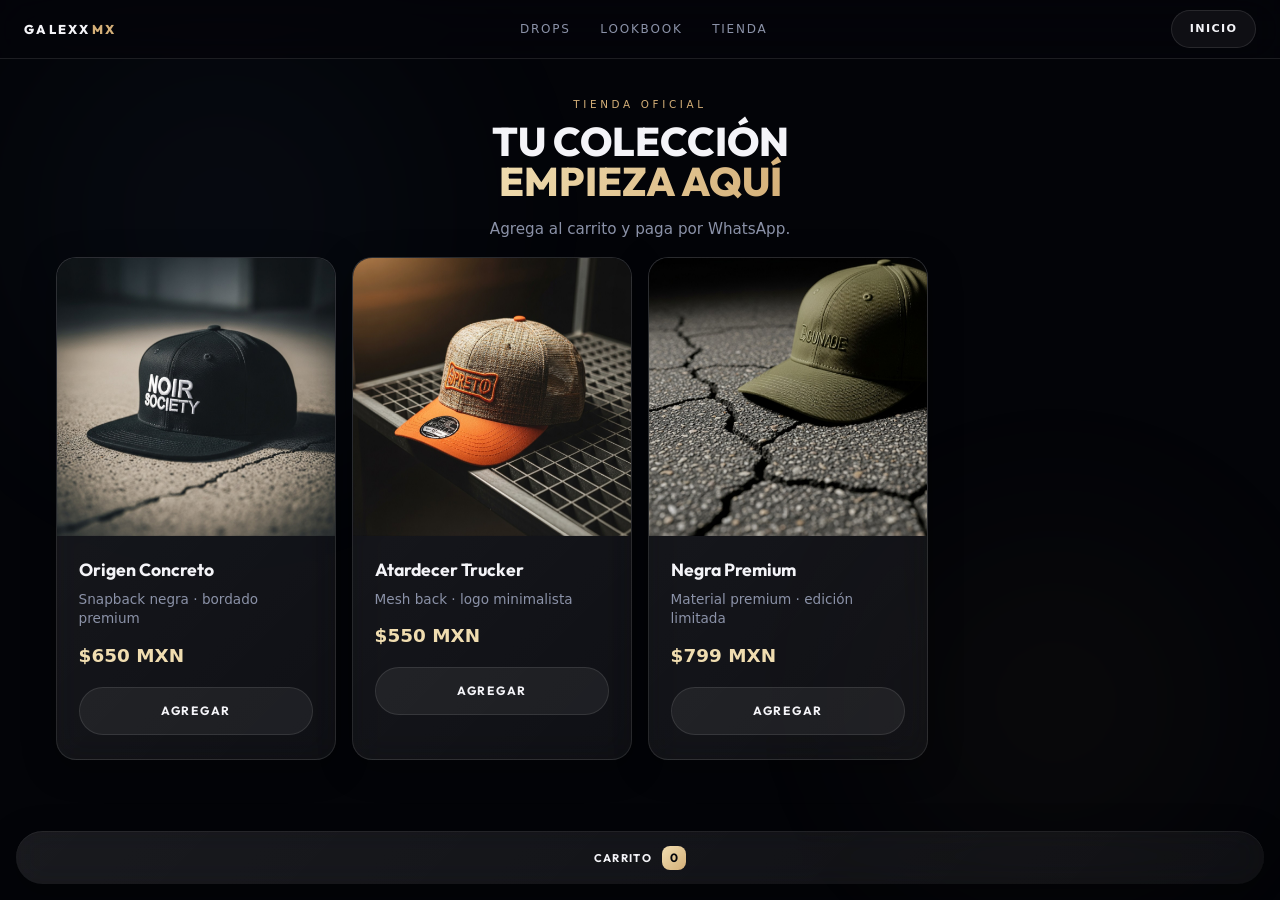
<file: store.html>
<!DOCTYPE html>
<html lang="es">
  <head>
    <meta charset="utf-8" />
    <meta name="viewport" content="width=device-width, initial-scale=1.0, viewport-fit=cover" />
    <title>Tienda — Galexx MX</title>
    <meta name="description" content="Tienda oficial Galexx MX. Gorras premium. Paga por WhatsApp." />
    <link rel="canonical" href="https://galexx-mx.myzenith.space/store.html" />
    <meta property="og:type" content="website" />
    <meta property="og:url" content="https://galexx-mx.myzenith.space/store.html" />
    <meta property="og:site_name" content="Galexx MX" />
    <meta property="og:title" content="Tienda — Galexx MX" />
    <meta property="og:description" content="Compra gorras premium. Carrito y pedido por WhatsApp en minutos." />
    <meta property="og:image" content="https://galexx-mx.myzenith.space/og-image.jpg" />
    <meta property="og:image:secure_url" content="https://galexx-mx.myzenith.space/og-image.jpg" />
    <meta property="og:image:width" content="1200" />
    <meta property="og:image:height" content="630" />
    <meta property="og:locale" content="es_MX" />
    <meta name="twitter:card" content="summary_large_image" />
    <meta name="twitter:title" content="Tienda — Galexx MX" />
    <meta name="twitter:description" content="Gorras premium · Compra por WhatsApp" />
    <meta name="twitter:image" content="https://galexx-mx.myzenith.space/og-image.jpg" />
    <link rel="icon" type="image/svg+xml" href="favicon.svg" />
    <link rel="preconnect" href="https://fonts.bunny.net" crossorigin />
    <link href="https://fonts.bunny.net/css?family=outfit:700,800|dm-sans:400,500" rel="stylesheet" />
    <link rel="stylesheet" href="assets/galexx.css" />
    <link rel="stylesheet" href="assets/galexx-premium.css" />
    <link rel="stylesheet" href="assets/store.css" />
    <link rel="stylesheet" href="assets/mobile.css" />
  </head>
  <body>
    <div class="ambient" aria-hidden="true">
      <div class="ambient__orb ambient__orb--1"></div>
      <div class="ambient__orb ambient__orb--2"></div>
    </div>

    <header class="nav is-scrolled">
      <div class="nav__inner">
        <a href="index.html" class="nav__brand">GALEXX<span>MX</span></a>
        <ul class="nav__links" id="navLinks">
          <li><a href="index.html#drops">Drops</a></li>
          <li><a href="index.html#lookbook">Lookbook</a></li>
          <li><a href="store.html">Tienda</a></li>
          <li class="nav__mobile-cta"><a href="store.html">Ver carrito</a></li>
        </ul>
        <a href="index.html" class="nav__cta nav__cta--desk" style="background:var(--glass);color:var(--text);border:1px solid var(--border)">Inicio</a>
        <button type="button" class="nav__burger" id="navBurger" aria-label="Menú" aria-expanded="false" aria-controls="navLinks">
          <svg width="24" height="24" fill="none" stroke="currentColor" stroke-width="2"><path d="M4 7h16M4 12h16M4 17h16"/></svg>
        </button>
      </div>
    </header>

    <main class="store-page">
      <section class="store-hero reveal is-visible">
        <p class="sec-label">Tienda oficial</p>
        <h1>Tu colección<br /><span>empieza aquí</span></h1>
        <p class="store-hero__sub">Agrega al carrito y paga por WhatsApp.</p>
      </section>

      <div class="wrap">
        <div id="products" class="store-grid"></div>
      </div>
    </main>

    <button type="button" id="cartBtn" class="cart-fab glass glass--shimmer" aria-label="Carrito">
      <span>Carrito</span>
      <span id="cartCount" class="cart-fab__count">0</span>
    </button>

    <script src="assets/galexx.js" defer></script>
    <script src="assets/store.js" defer></script>
  </body>
</html>
</file>
<file: assets/galexx.css>
/* Galexx MX — Liquid Glass Premium */
:root {
  --bg: #04050a;
  --bg-elevated: #0c0e16;
  --glass: rgba(255, 255, 255, 0.05);
  --glass-strong: rgba(255, 255, 255, 0.09);
  --border: rgba(255, 255, 255, 0.1);
  --border-glow: rgba(212, 175, 120, 0.35);
  --gold: #d4af78;
  --gold-bright: #f0ddb0;
  --silver: #c8d0e0;
  --text: #f4f4f8;
  --muted: #8b92a8;
  --accent: #7eb8ff;
  --violet: #a78bfa;
  --radius: 20px;
  --radius-pill: 999px;
  --font-display: "Outfit", system-ui, sans-serif;
  --font-body: "DM Sans", system-ui, sans-serif;
  --ease-out: cubic-bezier(0.16, 1, 0.3, 1);
  --ease-spring: cubic-bezier(0.34, 1.56, 0.64, 1);
}

*, *::before, *::after { box-sizing: border-box; margin: 0; padding: 0; }
html { scroll-behavior: smooth; }
body {
  font-family: var(--font-body);
  background: var(--bg);
  color: var(--text);
  line-height: 1.6;
  overflow-x: hidden;
  -webkit-font-smoothing: antialiased;
}

body.is-locked { overflow: hidden; }

/* Ambient background */
.ambient {
  position: fixed;
  inset: 0;
  z-index: 0;
  pointer-events: none;
  overflow: hidden;
}
.ambient__orb {
  position: absolute;
  border-radius: 50%;
  filter: blur(80px);
  opacity: 0.45;
  animation: orbFloat 18s ease-in-out infinite alternate;
}
.ambient__orb--1 {
  width: 55vw; height: 55vw;
  top: -15%; left: -10%;
  background: radial-gradient(circle, rgba(126, 184, 255, 0.2), transparent 70%);
}
.ambient__orb--2 {
  width: 45vw; height: 45vw;
  bottom: -10%; right: -5%;
  background: radial-gradient(circle, rgba(212, 175, 120, 0.18), transparent 70%);
  animation-delay: -6s;
}
.ambient__orb--3 {
  width: 30vw; height: 30vw;
  top: 40%; left: 50%;
  background: radial-gradient(circle, rgba(167, 139, 250, 0.12), transparent 70%);
  animation-delay: -12s;
}
@keyframes orbFloat {
  from { transform: translate(0, 0) scale(1); }
  to { transform: translate(3%, 4%) scale(1.08); }
}

/* Intro */
.intro {
  position: fixed;
  inset: 0;
  z-index: 10000;
  background: #000;
  display: flex;
  align-items: center;
  justify-content: center;
  transition: opacity 0.9s var(--ease-out), visibility 0.9s;
}
.intro.is-done {
  opacity: 0;
  visibility: hidden;
  pointer-events: none;
}
.intro__media {
  position: absolute;
  inset: 0;
  object-fit: cover;
  width: 100%;
  height: 100%;
  opacity: 0.72;
}
.intro__veil {
  position: absolute;
  inset: 0;
  background: linear-gradient(180deg, rgba(4,5,10,0.3) 0%, rgba(4,5,10,0.92) 100%);
}
.intro__content {
  position: relative;
  z-index: 2;
  text-align: center;
  padding: 2rem;
}
.intro__logo {
  font-family: var(--font-display);
  font-size: clamp(2.5rem, 10vw, 5rem);
  font-weight: 800;
  letter-spacing: 0.35em;
  text-indent: 0.35em;
  text-transform: uppercase;
  background: linear-gradient(135deg, var(--gold-bright), var(--gold), var(--silver));
  -webkit-background-clip: text;
  background-clip: text;
  color: transparent;
  animation: introLogo 1.2s var(--ease-out) both;
}
.intro__tag {
  margin-top: 1rem;
  font-size: 0.75rem;
  letter-spacing: 0.4em;
  text-transform: uppercase;
  color: var(--muted);
  animation: fadeUp 1s 0.4s var(--ease-out) both;
}
.intro__bar {
  width: 120px;
  height: 2px;
  margin: 2rem auto 0;
  background: rgba(255,255,255,0.08);
  border-radius: 2px;
  overflow: hidden;
}
.intro__bar-fill {
  height: 100%;
  width: 0;
  background: linear-gradient(90deg, var(--gold), var(--accent));
  border-radius: 2px;
  animation: introLoad 2.2s var(--ease-out) forwards;
}
.intro__skip {
  position: absolute;
  bottom: 2rem;
  right: 2rem;
  z-index: 3;
  font-size: 0.7rem;
  letter-spacing: 0.2em;
  text-transform: uppercase;
  color: var(--muted);
  background: none;
  border: none;
  cursor: pointer;
  padding: 0.5rem;
  transition: color 0.3s;
}
.intro__skip:hover { color: var(--text); }
@keyframes introLogo {
  from { opacity: 0; transform: scale(0.92) translateY(20px); filter: blur(8px); }
  to { opacity: 1; transform: scale(1) translateY(0); filter: blur(0); }
}
@keyframes introLoad { to { width: 100%; } }
@keyframes fadeUp {
  from { opacity: 0; transform: translateY(12px); }
  to { opacity: 1; transform: translateY(0); }
}

/* Glass utilities */
.glass {
  background: linear-gradient(135deg, var(--glass-strong), var(--glass));
  backdrop-filter: blur(24px) saturate(1.4);
  -webkit-backdrop-filter: blur(24px) saturate(1.4);
  border: 1px solid var(--border);
  box-shadow: 0 8px 32px rgba(0,0,0,0.35), inset 0 1px 0 rgba(255,255,255,0.06);
}
.glass--shimmer {
  position: relative;
  overflow: hidden;
}
.glass--shimmer::after {
  content: "";
  position: absolute;
  inset: 0;
  background: linear-gradient(105deg, transparent 40%, rgba(255,255,255,0.06) 50%, transparent 60%);
  transform: translateX(-100%);
  animation: shimmer 6s ease-in-out infinite;
}
@keyframes shimmer {
  0%, 70% { transform: translateX(-100%); }
  100% { transform: translateX(100%); }
}

/* Layout */
.wrap { position: relative; z-index: 1; max-width: 1200px; margin: 0 auto; padding: 0 1.5rem; }
section { padding: 5rem 0; }

/* Nav */
.nav {
  position: fixed;
  top: 0; left: 0; right: 0;
  z-index: 1000;
  padding: 1rem 1.5rem;
  transition: background 0.4s, padding 0.4s, box-shadow 0.4s;
}
.nav.is-scrolled {
  background: rgba(4, 5, 10, 0.75);
  backdrop-filter: blur(20px);
  -webkit-backdrop-filter: blur(20px);
  border-bottom: 1px solid var(--border);
  padding: 0.65rem 1.5rem;
}
.nav__inner {
  max-width: 1200px;
  margin: 0 auto;
  display: flex;
  align-items: center;
  justify-content: space-between;
  gap: 1rem;
}
.nav__brand {
  font-family: var(--font-display);
  font-weight: 800;
  font-size: 1rem;
  letter-spacing: 0.25em;
  text-decoration: none;
  color: var(--text);
}
.nav__links {
  display: flex;
  align-items: center;
  gap: 0.25rem;
  list-style: none;
}
.nav__links a {
  color: var(--muted);
  text-decoration: none;
  font-size: 0.72rem;
  letter-spacing: 0.15em;
  text-transform: uppercase;
  padding: 0.5rem 0.85rem;
  border-radius: var(--radius-pill);
  transition: color 0.3s, background 0.3s;
}
.nav__links a:hover { color: var(--text); background: var(--glass); }
.nav__cta {
  display: inline-flex;
  align-items: center;
  gap: 0.4rem;
  padding: 0.55rem 1.1rem;
  border-radius: var(--radius-pill);
  font-size: 0.7rem;
  font-weight: 600;
  letter-spacing: 0.12em;
  text-transform: uppercase;
  text-decoration: none;
  color: var(--bg);
  background: linear-gradient(135deg, var(--gold-bright), var(--gold));
  border: none;
  transition: transform 0.35s var(--ease-spring), box-shadow 0.35s;
}
.nav__cta:hover {
  transform: translateY(-2px);
  box-shadow: 0 12px 40px rgba(212, 175, 120, 0.25);
}
.nav__burger {
  display: none;
  background: none;
  border: none;
  color: var(--text);
  cursor: pointer;
  padding: 0.5rem;
}

.nav__mobile-cta {
  display: none;
  list-style: none;
}

/* Hero */
.hero {
  min-height: 100dvh;
  display: flex;
  align-items: center;
  padding: 7rem 0 4rem;
  position: relative;
}
.hero__grid {
  display: grid;
  grid-template-columns: 1fr 1fr;
  gap: 3rem;
  align-items: center;
  width: 100%;
}
.hero__badge {
  display: inline-flex;
  align-items: center;
  gap: 0.5rem;
  padding: 0.4rem 1rem;
  border-radius: var(--radius-pill);
  font-size: 0.65rem;
  letter-spacing: 0.2em;
  text-transform: uppercase;
  color: var(--gold);
  margin-bottom: 1.5rem;
}
.hero__badge::before {
  content: "";
  width: 6px; height: 6px;
  border-radius: 50%;
  background: var(--gold);
  box-shadow: 0 0 12px var(--gold);
  animation: pulse 2s infinite;
}
@keyframes pulse {
  0%, 100% { opacity: 1; }
  50% { opacity: 0.4; }
}
.hero__title {
  font-family: var(--font-display);
  font-size: clamp(2.8rem, 7vw, 4.8rem);
  font-weight: 800;
  line-height: 0.95;
  letter-spacing: -0.02em;
  text-transform: uppercase;
  margin-bottom: 1.25rem;
}
.hero__title span {
  display: block;
  background: linear-gradient(120deg, var(--text) 20%, var(--silver) 50%, var(--gold-bright));
  -webkit-background-clip: text;
  background-clip: text;
  color: transparent;
}
.hero__sub {
  font-size: 1.05rem;
  color: var(--muted);
  max-width: 28ch;
  margin-bottom: 2rem;
}
.hero__actions { display: flex; flex-wrap: wrap; gap: 1rem; }
.btn {
  display: inline-flex;
  align-items: center;
  justify-content: center;
  gap: 0.5rem;
  padding: 0.95rem 1.75rem;
  border-radius: var(--radius-pill);
  font-family: var(--font-display);
  font-size: 0.8rem;
  font-weight: 700;
  letter-spacing: 0.14em;
  text-transform: uppercase;
  text-decoration: none;
  border: none;
  cursor: pointer;
  transition: transform 0.35s var(--ease-spring), box-shadow 0.35s, background 0.35s;
}
.btn--gold {
  color: var(--bg);
  background: linear-gradient(135deg, var(--gold-bright), var(--gold));
}
.btn--gold:hover {
  transform: translateY(-3px);
  box-shadow: 0 16px 48px rgba(212, 175, 120, 0.3);
}
.btn--glass {
  color: var(--text);
  background: var(--glass);
  border: 1px solid var(--border);
  backdrop-filter: blur(12px);
}
.btn--glass:hover {
  border-color: var(--border-glow);
  transform: translateY(-2px);
}
.hero__visual {
  position: relative;
  aspect-ratio: 1;
  max-height: min(72vh, 560px);
  margin-left: auto;
  width: 100%;
}
.hero__frame {
  position: absolute;
  inset: 0;
  border-radius: 28px;
  padding: 1px;
  background: linear-gradient(135deg, rgba(212,175,120,0.4), rgba(126,184,255,0.2), rgba(255,255,255,0.1));
}
.hero__frame-inner {
  width: 100%;
  height: 100%;
  border-radius: 27px;
  overflow: hidden;
  background: var(--bg-elevated);
}
.hero__frame img {
  width: 100%;
  height: 100%;
  object-fit: cover;
  transform: scale(1.02);
  transition: transform 8s var(--ease-out);
}
.hero__visual:hover .hero__frame img { transform: scale(1.08); }
.hero__float {
  position: absolute;
  bottom: -1rem;
  left: -1rem;
  padding: 1rem 1.25rem;
  border-radius: var(--radius);
  font-size: 0.75rem;
  letter-spacing: 0.1em;
  text-transform: uppercase;
}
.hero__float strong {
  display: block;
  font-family: var(--font-display);
  font-size: 1.5rem;
  color: var(--gold-bright);
  letter-spacing: 0.05em;
  margin-top: 0.25rem;
}

/* Section headers */
.sec-head {
  display: flex;
  flex-wrap: wrap;
  justify-content: space-between;
  align-items: flex-end;
  gap: 1rem;
  margin-bottom: 3rem;
}
.sec-head h2 {
  font-family: var(--font-display);
  font-size: clamp(2rem, 5vw, 3rem);
  font-weight: 800;
  text-transform: uppercase;
  letter-spacing: -0.02em;
}
.sec-head p { color: var(--muted); font-size: 0.9rem; max-width: 32ch; }
.sec-label {
  font-size: 0.65rem;
  letter-spacing: 0.35em;
  text-transform: uppercase;
  color: var(--gold);
  margin-bottom: 0.5rem;
}

/* Products grid */
.drops__grid {
  display: grid;
  grid-template-columns: repeat(3, 1fr);
  gap: 1.5rem;
}
.card {
  border-radius: var(--radius);
  overflow: hidden;
  cursor: pointer;
  transition: transform 0.5s var(--ease-out), box-shadow 0.5s;
}
.card:hover {
  transform: translateY(-8px);
  box-shadow: 0 24px 60px rgba(0,0,0,0.45);
}
.card__img {
  position: relative;
  aspect-ratio: 1;
  overflow: hidden;
  background: var(--bg-elevated);
}
.card__img img {
  width: 100%;
  height: 100%;
  object-fit: cover;
  transition: transform 0.7s var(--ease-out);
}
.card:hover .card__img img { transform: scale(1.06); }
.card__img::after {
  content: "";
  position: absolute;
  inset: 0;
  background: linear-gradient(0deg, rgba(4,5,10,0.85) 0%, transparent 50%);
}
.card__body { padding: 1.25rem 1.35rem 1.5rem; }
.card__type {
  font-size: 0.65rem;
  letter-spacing: 0.2em;
  text-transform: uppercase;
  color: var(--muted);
  margin-bottom: 0.35rem;
}
.card__name {
  font-family: var(--font-display);
  font-size: 1.15rem;
  font-weight: 700;
  margin-bottom: 0.5rem;
}
.card__price {
  font-size: 1.1rem;
  font-weight: 600;
  color: var(--gold-bright);
}
.card__cta {
  margin-top: 1rem;
  font-size: 0.65rem;
  letter-spacing: 0.15em;
  text-transform: uppercase;
  color: var(--accent);
  opacity: 0;
  transform: translateY(6px);
  transition: opacity 0.35s, transform 0.35s;
}
.card:hover .card__cta { opacity: 1; transform: translateY(0); }

/* Lookbook scroll */
.lookbook {
  padding: 5rem 0;
  overflow: hidden;
}
.lookbook__track {
  display: flex;
  gap: 1.25rem;
  padding: 0 1.5rem 1rem;
  overflow-x: auto;
  scroll-snap-type: x mandatory;
  scrollbar-width: none;
  -ms-overflow-style: none;
}
.lookbook__track::-webkit-scrollbar { display: none; }
.lookbook__slide {
  flex: 0 0 min(85vw, 520px);
  scroll-snap-align: center;
  position: relative;
  aspect-ratio: 4/5;
  border-radius: var(--radius);
  overflow: hidden;
}
.lookbook__slide img {
  width: 100%;
  height: 100%;
  object-fit: cover;
}
.lookbook__cap {
  position: absolute;
  bottom: 0; left: 0; right: 0;
  padding: 1.5rem;
  background: linear-gradient(0deg, rgba(4,5,10,0.9), transparent);
  font-family: var(--font-display);
  font-size: 0.85rem;
  font-weight: 700;
  letter-spacing: 0.15em;
  text-transform: uppercase;
}

/* Features strip */
.strip {
  display: grid;
  grid-template-columns: repeat(3, 1fr);
  gap: 1rem;
  margin: 2rem 0;
}
.strip__item {
  padding: 1.5rem;
  border-radius: var(--radius);
  text-align: center;
}
.strip__item h3 {
  font-family: var(--font-display);
  font-size: 0.85rem;
  letter-spacing: 0.12em;
  text-transform: uppercase;
  margin-bottom: 0.35rem;
}
.strip__item p { font-size: 0.8rem; color: var(--muted); }

/* CTA band */
.cta-band {
  margin: 2rem 1.5rem 0;
  max-width: 1200px;
  margin-left: auto;
  margin-right: auto;
  padding: 4rem 2rem;
  border-radius: 28px;
  text-align: center;
  position: relative;
  overflow: hidden;
}
.cta-band::before {
  content: "";
  position: absolute;
  inset: 0;
  background: linear-gradient(135deg, rgba(212,175,120,0.15), rgba(126,184,255,0.08));
  pointer-events: none;
}
.cta-band h2 {
  font-family: var(--font-display);
  font-size: clamp(1.8rem, 4vw, 2.8rem);
  font-weight: 800;
  text-transform: uppercase;
  margin-bottom: 0.75rem;
  position: relative;
}
.cta-band p {
  color: var(--muted);
  margin-bottom: 2rem;
  position: relative;
}
.cta-band__actions {
  display: flex;
  flex-wrap: wrap;
  gap: 1rem;
  justify-content: center;
  position: relative;
}

/* Footer */
.footer {
  padding: 3rem 1.5rem;
  border-top: 1px solid var(--border);
  margin-top: 4rem;
}
.footer__inner {
  max-width: 1200px;
  margin: 0 auto;
  display: flex;
  flex-wrap: wrap;
  justify-content: space-between;
  align-items: center;
  gap: 1.5rem;
}
.footer__brand {
  font-family: var(--font-display);
  font-weight: 800;
  letter-spacing: 0.2em;
  font-size: 0.9rem;
}
.footer__copy { font-size: 0.75rem; color: var(--muted); }
.footer a {
  color: var(--muted);
  text-decoration: none;
  font-size: 0.75rem;
  letter-spacing: 0.1em;
  text-transform: uppercase;
  transition: color 0.3s;
}
.footer a:hover { color: var(--gold); }

/* Reveal animations */
.reveal {
  opacity: 0;
  transform: translateY(28px);
  transition: opacity 0.8s var(--ease-out), transform 0.8s var(--ease-out);
}
.reveal.is-visible {
  opacity: 1;
  transform: translateY(0);
}
.reveal--delay-1 { transition-delay: 0.1s; }
.reveal--delay-2 { transition-delay: 0.2s; }
.reveal--delay-3 { transition-delay: 0.3s; }

/* Image skeleton */
.img-wrap { position: relative; background: var(--bg-elevated); }
.img-wrap.is-loading::before {
  content: "";
  position: absolute;
  inset: 0;
  background: linear-gradient(90deg, transparent, rgba(255,255,255,0.04), transparent);
  animation: skeleton 1.2s infinite;
}
@keyframes skeleton {
  from { transform: translateX(-100%); }
  to { transform: translateX(100%); }
}
.img-wrap img { opacity: 0; transition: opacity 0.5s; }
.img-wrap img.is-loaded { opacity: 1; }

/* Floating shop */
.fab-shop {
  position: fixed;
  right: 1.25rem;
  bottom: 1.25rem;
  z-index: 900;
  padding: 0.85rem 1.35rem;
  border-radius: var(--radius-pill);
  font-size: 0.7rem;
  font-weight: 700;
  letter-spacing: 0.12em;
  text-transform: uppercase;
  text-decoration: none;
  color: var(--bg);
  background: linear-gradient(135deg, var(--gold-bright), var(--gold));
  box-shadow: 0 12px 40px rgba(0,0,0,0.5);
  transition: transform 0.35s var(--ease-spring);
}
.fab-shop:hover { transform: scale(1.05) translateY(-2px); }

/* Mobile */
@media (max-width: 900px) {
  .hero__grid { grid-template-columns: 1fr; text-align: center; }
  .hero__sub { margin-left: auto; margin-right: auto; }
  .hero__actions { justify-content: center; }
  .hero__visual { max-width: 400px; margin: 0 auto; order: -1; }
  .hero__float { left: 50%; transform: translateX(-50%); bottom: -0.5rem; }
  .drops__grid { grid-template-columns: 1fr; max-width: 360px; margin: 0 auto; }
  .strip { grid-template-columns: 1fr; }
  .nav__links {
    display: none;
    position: absolute;
    top: 100%;
    left: 1rem; right: 1rem;
    flex-direction: column;
    padding: 1rem;
    border-radius: var(--radius);
    background: rgba(12, 14, 22, 0.95);
    backdrop-filter: blur(20px);
    border: 1px solid var(--border);
  }
  .nav__links.is-open { display: flex; }
  .nav__burger { display: block; }
}

@media (prefers-reduced-motion: reduce) {
  *, *::before, *::after {
    animation-duration: 0.01ms !important;
    transition-duration: 0.01ms !important;
  }
  .reveal { opacity: 1; transform: none; }
}
</file>
<file: assets/galexx-premium.css>
/* Premium v2 — densidad, cinematográfico, imágenes nítidas */

body { background: #030408; }

.grain {
  position: fixed;
  inset: 0;
  z-index: 9999;
  pointer-events: none;
  opacity: 0.04;
  background-image: url("data:image/svg+xml,%3Csvg viewBox='0 0 256 256' xmlns='http://www.w3.org/2000/svg'%3E%3Cfilter id='n'%3E%3CfeTurbulence type='fractalNoise' baseFrequency='0.85' numOctaves='4' stitchTiles='stitch'/%3E%3C/filter%3E%3Crect width='100%25' height='100%25' filter='url(%23n)'/%3E%3C/svg%3E");
}

.ambient__grid {
  position: absolute;
  inset: 0;
  background-image:
    linear-gradient(rgba(255,255,255,0.03) 1px, transparent 1px),
    linear-gradient(90deg, rgba(255,255,255,0.03) 1px, transparent 1px);
  background-size: 64px 64px;
  mask-image: radial-gradient(ellipse 80% 60% at 50% 30%, black, transparent);
  opacity: 0.35;
}

.nav__brand span { color: var(--gold); margin-left: 0.15em; }

/* Marquee */
.marquee {
  position: relative;
  z-index: 2;
  margin-top: 4.5rem;
  padding: 0.85rem 0;
  border-block: 1px solid var(--border);
  background: rgba(3, 4, 8, 0.85);
  overflow: hidden;
}
.marquee__track {
  display: flex;
  gap: 2rem;
  width: max-content;
  animation: marquee 28s linear infinite;
  font-family: var(--font-display);
  font-size: 0.7rem;
  font-weight: 700;
  letter-spacing: 0.35em;
  text-transform: uppercase;
  color: var(--muted);
  white-space: nowrap;
}
.marquee__track span:nth-child(odd) { color: var(--gold); }
@keyframes marquee {
  from { transform: translateX(0); }
  to { transform: translateX(-50%); }
}

/* Cinematic hero */
.hero-cine {
  position: relative;
  min-height: 100dvh;
  display: flex;
  align-items: flex-end;
  padding: 0 0 4rem;
  margin-bottom: 2rem;
  overflow: hidden;
}
.hero-cine__bg {
  position: absolute;
  inset: 0;
  z-index: 0;
}
.hero-cine__bg img,
.hero-cine__bg-img {
  width: 100%;
  height: 100%;
  object-fit: cover;
  object-position: center 30%;
  transform: scale(1.05);
}
.hero-cine__veil {
  position: absolute;
  inset: 0;
  z-index: 1;
  background:
    linear-gradient(180deg, rgba(3,4,8,0.55) 0%, rgba(3,4,8,0.75) 45%, rgba(3,4,8,0.97) 100%),
    linear-gradient(90deg, rgba(3,4,8,0.9) 0%, transparent 55%);
}
.hero-cine__content {
  position: relative;
  z-index: 2;
  display: grid;
  grid-template-columns: 1fr auto;
  gap: 3rem;
  align-items: end;
  width: 100%;
  padding-top: 8rem;
}
.hero-cine__title {
  font-family: var(--font-display);
  font-size: clamp(3rem, 9vw, 6.5rem);
  font-weight: 800;
  line-height: 0.92;
  text-transform: uppercase;
  letter-spacing: -0.03em;
  margin-bottom: 1.25rem;
}
.hero-cine__title em {
  font-style: normal;
  background: linear-gradient(120deg, var(--gold-bright), var(--gold));
  -webkit-background-clip: text;
  background-clip: text;
  color: transparent;
}
.hero-cine__sub {
  font-size: 1.1rem;
  color: var(--silver);
  max-width: 36ch;
  margin-bottom: 2rem;
  line-height: 1.65;
}
.hero-cine__stats {
  display: flex;
  gap: 2.5rem;
  margin-bottom: 2rem;
  padding: 1.25rem 0;
  border-block: 1px solid var(--border);
}
.hero-cine__stats strong {
  display: block;
  font-family: var(--font-display);
  font-size: 1.75rem;
  font-weight: 800;
  color: var(--gold-bright);
  line-height: 1;
}
.hero-cine__stats span {
  font-size: 0.65rem;
  letter-spacing: 0.2em;
  text-transform: uppercase;
  color: var(--muted);
}
.hero-cine__thumbs {
  display: flex;
  flex-direction: column;
  gap: 0.75rem;
}
.hero-cine__thumb {
  display: flex;
  align-items: center;
  gap: 1rem;
  padding: 0.65rem 1rem 0.65rem 0.65rem;
  border-radius: var(--radius-pill);
  text-decoration: none;
  color: var(--text);
  transition: transform 0.35s var(--ease-spring), border-color 0.35s;
}
.hero-cine__thumb:hover {
  transform: translateX(-6px);
  border-color: var(--border-glow);
}
.hero-cine__thumb img {
  width: 56px;
  height: 56px;
  border-radius: 50%;
  object-fit: cover;
  border: 2px solid rgba(212, 175, 120, 0.35);
}
.hero-cine__thumb span {
  font-size: 0.7rem;
  font-weight: 600;
  letter-spacing: 0.15em;
  text-transform: uppercase;
}
.hero-cine__scroll {
  position: absolute;
  bottom: 2rem;
  left: 50%;
  transform: translateX(-50%);
  z-index: 2;
  display: flex;
  flex-direction: column;
  align-items: center;
  gap: 0.5rem;
  font-size: 0.6rem;
  letter-spacing: 0.3em;
  text-transform: uppercase;
  color: var(--muted);
}
.hero-cine__scroll-line {
  width: 1px;
  height: 48px;
  background: linear-gradient(var(--gold), transparent);
  animation: scrollLine 2s ease-in-out infinite;
}
@keyframes scrollLine {
  0%, 100% { opacity: 0.3; transform: scaleY(0.6); }
  50% { opacity: 1; transform: scaleY(1); }
}

/* Bento drops */
.section-drops { padding: 4rem 0 5rem; position: relative; z-index: 1; }
.sec-head__right { max-width: 28ch; text-align: right; color: var(--muted); font-size: 0.9rem; }

.bento {
  display: grid;
  grid-template-columns: 1.2fr 1fr;
  grid-template-rows: auto auto;
  gap: 1.25rem;
}
.bento__featured {
  grid-row: span 2;
  display: flex;
  flex-direction: column;
  text-decoration: none;
  color: inherit;
  border-radius: 24px;
  overflow: hidden;
  transition: transform 0.5s var(--ease-out), box-shadow 0.5s;
}
.bento__featured:hover {
  transform: translateY(-6px);
  box-shadow: 0 32px 80px rgba(0,0,0,0.55);
}
.bento__card {
  display: grid;
  grid-template-columns: 120px 1fr;
  gap: 1rem;
  align-items: center;
  padding: 1rem;
  text-decoration: none;
  color: inherit;
  border-radius: 20px;
  transition: transform 0.4s var(--ease-out);
}
.bento__card:hover { transform: translateX(6px); }
.bento__img {
  position: relative;
  overflow: hidden;
  border-radius: 16px;
  background: #0a0c12;
}
.bento__featured .bento__img {
  flex: 1;
  min-height: 380px;
  border-radius: 0;
}
.bento__card .bento__img {
  aspect-ratio: 1;
}
.bento__img img {
  width: 100%;
  height: 100%;
  object-fit: cover;
  image-rendering: -webkit-optimize-contrast;
  transition: transform 0.8s var(--ease-out);
}
.bento__featured:hover .bento__img img,
.bento__card:hover .bento__img img { transform: scale(1.04); }
.bento__tag {
  position: absolute;
  top: 1rem;
  left: 1rem;
  padding: 0.4rem 0.9rem;
  border-radius: var(--radius-pill);
  font-size: 0.6rem;
  letter-spacing: 0.15em;
  text-transform: uppercase;
  background: rgba(212, 175, 120, 0.2);
  border: 1px solid var(--border-glow);
  color: var(--gold-bright);
}
.bento__info {
  padding: 1.5rem 1.75rem 1.75rem;
}
.bento__card .bento__info { padding: 0.5rem 0.5rem 0.5rem 0; }
.bento__info h3 {
  font-family: var(--font-display);
  font-size: 1.35rem;
  font-weight: 700;
  margin-bottom: 0.35rem;
}
.bento__featured .bento__info h3 { font-size: 1.75rem; }
.bento__link {
  display: inline-block;
  margin-top: 1rem;
  font-size: 0.7rem;
  letter-spacing: 0.2em;
  text-transform: uppercase;
  color: var(--gold);
}

/* Craft */
.section-craft { padding: 4rem 0; position: relative; z-index: 1; }
.craft-grid {
  display: grid;
  grid-template-columns: 1fr 1fr;
  gap: 2rem;
  align-items: center;
}
.craft-grid__copy {
  padding: 2.5rem;
  border-radius: 24px;
}
.craft-grid__copy h2 {
  font-family: var(--font-display);
  font-size: clamp(1.8rem, 4vw, 2.5rem);
  font-weight: 800;
  text-transform: uppercase;
  margin-bottom: 1.5rem;
}
.craft-list {
  list-style: none;
  margin-bottom: 2rem;
}
.craft-list li {
  display: flex;
  align-items: center;
  gap: 1rem;
  padding: 0.85rem 0;
  border-bottom: 1px solid var(--border);
  font-size: 0.95rem;
  color: var(--silver);
}
.craft-list li span {
  font-family: var(--font-display);
  font-size: 0.75rem;
  font-weight: 800;
  color: var(--gold);
  opacity: 0.7;
}
.craft-grid__visual {
  position: relative;
  min-height: 420px;
}
.craft-stack {
  position: absolute;
  width: 72%;
  border-radius: 20px;
  overflow: hidden;
  box-shadow: 0 24px 60px rgba(0,0,0,0.5);
}
.craft-stack img {
  width: 100%;
  display: block;
  object-fit: cover;
}
.craft-stack--offset {
  right: 0;
  bottom: 0;
  width: 58%;
  z-index: 2;
}
.craft-stack:first-child { top: 0; left: 0; }

/* Lookbook masonry */
.section-lookbook { padding: 4rem 0 5rem; position: relative; z-index: 1; }
.lookbook-masonry {
  display: grid;
  grid-template-columns: repeat(12, 1fr);
  grid-auto-rows: 200px;
  gap: 1rem;
}
.lookbook-masonry__item {
  position: relative;
  margin: 0;
  border-radius: 20px;
  overflow: hidden;
  grid-column: span 4;
}
.lookbook-masonry__item--tall { grid-row: span 2; grid-column: span 5; }
.lookbook-masonry__item--wide { grid-column: span 7; }
.lookbook-masonry__item picture,
.lookbook-masonry__item .img-wrap {
  position: absolute;
  inset: 0;
}
.lookbook-masonry__item img {
  width: 100%;
  height: 100%;
  object-fit: cover;
  transition: transform 0.9s var(--ease-out);
}
.lookbook-masonry__item:hover img { transform: scale(1.05); }
.lookbook-masonry__item figcaption {
  position: absolute;
  bottom: 0;
  left: 0;
  right: 0;
  padding: 1.25rem 1.5rem;
  background: linear-gradient(0deg, rgba(3,4,8,0.95), transparent);
  font-family: var(--font-display);
  font-size: 0.75rem;
  font-weight: 700;
  letter-spacing: 0.2em;
  text-transform: uppercase;
}

/* CTA premium */
.cta-premium {
  position: relative;
  z-index: 1;
  margin: 2rem 1.5rem 0;
  padding: 5rem 2rem;
  border-radius: 28px;
  overflow: hidden;
  border: 1px solid var(--border);
  background: linear-gradient(145deg, rgba(212,175,120,0.12), rgba(3,4,8,0.9));
  text-align: center;
}
.cta-premium__glow {
  position: absolute;
  top: -40%;
  left: 50%;
  transform: translateX(-50%);
  width: 60%;
  height: 80%;
  background: radial-gradient(circle, rgba(212,175,120,0.2), transparent 70%);
  pointer-events: none;
}
.cta-premium__inner { position: relative; }
.cta-premium h2 {
  font-family: var(--font-display);
  font-size: clamp(2rem, 5vw, 3.2rem);
  font-weight: 800;
  text-transform: uppercase;
  margin-bottom: 0.75rem;
}
.cta-premium p { color: var(--muted); margin-bottom: 2rem; font-size: 1.05rem; }
.cta-premium__actions {
  display: flex;
  flex-wrap: wrap;
  gap: 1rem;
  justify-content: center;
}

.footer--rich .footer__inner {
  display: grid;
  grid-template-columns: 1fr auto auto;
  gap: 2rem;
  align-items: start;
}
.footer__col {
  display: flex;
  flex-direction: column;
  gap: 0.5rem;
}

/* Imágenes más nítidas */
img {
  image-rendering: auto;
  -webkit-backface-visibility: hidden;
  backface-visibility: hidden;
}
.img-wrap.is-loading { background: #0a0c14; }

.intro__media { opacity: 0.85; }

/* Mobile: ver assets/mobile.css */
</file>
<file: assets/store.css>
.store-page { padding-top: 6rem; min-height: 100vh; position: relative; z-index: 1; }
.store-hero {
  text-align: center;
  padding: 3rem 1.5rem 2rem;
  max-width: 640px;
  margin: 0 auto;
}
.store-hero h1 {
  font-family: var(--font-display);
  font-size: clamp(2.2rem, 6vw, 3.5rem);
  font-weight: 800;
  text-transform: uppercase;
  line-height: 1;
  margin-bottom: 1rem;
}
.store-hero h1 span {
  background: linear-gradient(120deg, var(--gold-bright), var(--gold));
  -webkit-background-clip: text;
  background-clip: text;
  color: transparent;
}
.store-hero__sub { color: var(--muted); font-size: 0.95rem; }

.store-grid {
  display: grid;
  grid-template-columns: repeat(auto-fill, minmax(260px, 1fr));
  gap: 1.5rem;
  padding-bottom: 6rem;
}

.store-card {
  border-radius: var(--radius);
  overflow: hidden;
  transition: transform 0.45s var(--ease-out), box-shadow 0.45s;
}
.store-card:hover {
  transform: translateY(-6px);
  box-shadow: 0 20px 50px rgba(0,0,0,0.4);
}
.store-card__img {
  aspect-ratio: 1;
  overflow: hidden;
  background: var(--bg-elevated);
}
.store-card__img img {
  width: 100%;
  height: 100%;
  object-fit: cover;
  object-position: center;
  image-rendering: -webkit-optimize-contrast;
  transition: transform 0.6s var(--ease-out);
}
.store-card:hover .store-card__img img { transform: scale(1.05); }
.store-card__body { padding: 1.25rem 1.35rem 1.5rem; }
.store-card__name {
  font-family: var(--font-display);
  font-size: 1.1rem;
  font-weight: 700;
  margin-bottom: 0.35rem;
}
.store-card__desc { font-size: 0.85rem; color: var(--muted); margin-bottom: 0.75rem; line-height: 1.45; }
.store-card__price {
  font-size: 1.15rem;
  font-weight: 600;
  color: var(--gold-bright);
  margin-bottom: 1rem;
}
.store-card__buy {
  width: 100%;
  padding: 0.85rem;
  border: 1px solid var(--border);
  border-radius: var(--radius-pill);
  background: rgba(255,255,255,0.06);
  color: var(--text);
  font-family: var(--font-display);
  font-size: 0.7rem;
  font-weight: 700;
  letter-spacing: 0.14em;
  text-transform: uppercase;
  cursor: pointer;
  transition: background 0.3s, border-color 0.3s, transform 0.3s var(--ease-spring);
}
.store-card__buy:hover {
  background: rgba(212, 175, 120, 0.15);
  border-color: var(--border-glow);
  transform: scale(1.02);
}
.store-card__buy.is-added {
  background: rgba(126, 184, 255, 0.15);
  border-color: rgba(126, 184, 255, 0.4);
}

.cart-fab {
  position: fixed;
  right: 1.25rem;
  bottom: 1.25rem;
  z-index: 900;
  display: flex;
  align-items: center;
  gap: 0.65rem;
  padding: 0.9rem 1.35rem;
  border-radius: var(--radius-pill);
  border: none;
  cursor: pointer;
  color: var(--text);
  font-family: var(--font-display);
  font-size: 0.7rem;
  font-weight: 700;
  letter-spacing: 0.12em;
  text-transform: uppercase;
}
.cart-fab__count {
  min-width: 1.5rem;
  height: 1.5rem;
  display: flex;
  align-items: center;
  justify-content: center;
  border-radius: 8px;
  background: linear-gradient(135deg, var(--gold-bright), var(--gold));
  color: var(--bg);
  font-size: 0.75rem;
}
</file>
<file: assets/mobile.css>
/* Mobile-first overrides — Galexx MX */

html {
  overflow-x: hidden;
  -webkit-text-size-adjust: 100%;
}

body {
  overflow-x: hidden;
  padding-bottom: calc(5rem + env(safe-area-inset-bottom, 0px));
}

.wrap {
  padding-left: max(1rem, env(safe-area-inset-left, 0px));
  padding-right: max(1rem, env(safe-area-inset-right, 0px));
}

/* Nav */
.nav {
  padding: 0.65rem max(0.75rem, env(safe-area-inset-left));
  padding-right: max(0.75rem, env(safe-area-inset-right));
}

.nav__inner {
  position: relative;
  max-width: 100%;
}

.nav__brand {
  font-size: 0.8rem;
  letter-spacing: 0.18em;
  z-index: 2;
}

.nav__cta--desk {
  display: none !important;
}

.nav__burger {
  display: flex !important;
  align-items: center;
  justify-content: center;
  z-index: 2;
  min-width: 44px;
  min-height: 44px;
}

.nav__links {
  display: none;
  position: absolute;
  top: calc(100% + 10px);
  left: 0;
  right: 0;
  flex-direction: column;
  align-items: stretch;
  gap: 0.15rem;
  padding: 0.85rem;
  border-radius: 16px;
  background: rgba(8, 10, 18, 0.98);
  backdrop-filter: blur(24px);
  -webkit-backdrop-filter: blur(24px);
  border: 1px solid var(--border);
  box-shadow: 0 20px 50px rgba(0, 0, 0, 0.6);
  z-index: 1001;
}

.nav__links.is-open {
  display: flex;
}

.nav__links a {
  display: block;
  padding: 0.85rem 1rem;
  font-size: 0.75rem;
  text-align: center;
  border-radius: 12px;
}

.nav__links a:active {
  background: var(--glass-strong);
}

.nav__mobile-cta {
  display: block !important;
  margin-top: 0.35rem;
  padding-top: 0.35rem;
  border-top: 1px solid var(--border);
}

.nav__mobile-cta a {
  background: linear-gradient(135deg, var(--gold-bright), var(--gold)) !important;
  color: var(--bg) !important;
  font-weight: 700;
}

body.is-nav-open {
  overflow: hidden;
}

body.is-nav-open .nav__burger {
  color: var(--gold);
}

/* Marquee */
.marquee {
  margin-top: 3.5rem;
  padding: 0.65rem 0;
}

.marquee__track {
  font-size: 0.6rem;
  letter-spacing: 0.25em;
  gap: 1.25rem;
}

/* Hero */
.hero-cine {
  min-height: auto;
  padding-bottom: 2rem;
  margin-bottom: 0;
}

.hero-cine__bg img,
.hero-cine__bg-img {
  object-position: center 20%;
  transform: none;
}

.hero-cine__veil {
  background: linear-gradient(
    180deg,
    rgba(3, 4, 8, 0.4) 0%,
    rgba(3, 4, 8, 0.85) 55%,
    rgba(3, 4, 8, 1) 100%
  );
}

.hero-cine__content {
  grid-template-columns: 1fr;
  gap: 1.25rem;
  padding-top: 1rem;
  padding-bottom: 1rem;
  align-items: stretch;
}

.hero-cine__title {
  font-size: clamp(2.25rem, 10.5vw, 3.25rem);
}

.hero-cine__sub {
  font-size: 0.95rem;
  max-width: none;
  margin-bottom: 1.25rem;
}

.hero-cine__stats {
  gap: 0.5rem;
  margin-bottom: 1.25rem;
  padding: 1rem 0;
}

.hero-cine__stats > div {
  flex: 1;
  text-align: center;
  min-width: 0;
}

.hero-cine__stats strong {
  font-size: 1.35rem;
}

.hero-cine__stats span {
  font-size: 0.55rem;
  letter-spacing: 0.12em;
}

.hero-cine__actions {
  flex-direction: column;
  width: 100%;
}

.hero-cine__actions .btn {
  width: 100%;
  justify-content: center;
  padding: 1rem 1.25rem;
}

.hero-cine__thumbs {
  flex-direction: row;
  flex-wrap: nowrap;
  overflow-x: auto;
  -webkit-overflow-scrolling: touch;
  gap: 0.5rem;
  padding-bottom: 0.25rem;
  margin: 0 -0.25rem;
  scrollbar-width: none;
}

.hero-cine__thumbs::-webkit-scrollbar {
  display: none;
}

.hero-cine__thumb {
  flex: 0 0 auto;
  padding: 0.5rem 0.85rem 0.5rem 0.5rem;
}

.hero-cine__thumb:hover {
  transform: none;
}

.hero-cine__scroll {
  display: none;
}

/* Sections */
.section-drops,
.section-craft,
.section-lookbook {
  padding: 2.5rem 0;
}

.sec-head {
  flex-direction: column;
  align-items: flex-start;
  gap: 0.5rem;
  margin-bottom: 1.5rem;
}

.sec-head h2 {
  font-size: clamp(1.75rem, 8vw, 2.25rem);
}

.sec-head__right {
  text-align: left;
  max-width: none;
  font-size: 0.85rem;
}

/* Bento — tarjetas apiladas */
.bento {
  grid-template-columns: 1fr;
  gap: 1rem;
}

.bento__featured {
  grid-row: auto;
}

.bento__featured .bento__img {
  min-height: 0;
  aspect-ratio: 1;
  max-height: none;
}

.bento__card {
  grid-template-columns: 1fr;
  grid-template-rows: auto auto;
  padding: 0;
  overflow: hidden;
}

.bento__card .bento__img {
  aspect-ratio: 1;
  border-radius: 16px 16px 0 0;
  width: 100%;
}

.bento__card .bento__info {
  padding: 1rem 1.15rem 1.25rem;
}

.bento__info {
  padding: 1.15rem 1.25rem 1.35rem;
}

/* Craft — sin absolute rotos */
.craft-grid {
  grid-template-columns: 1fr;
  gap: 1.25rem;
}

.craft-grid__copy {
  padding: 1.5rem;
}

.craft-grid__visual {
  min-height: 0;
  display: flex;
  flex-direction: column;
  gap: 0.75rem;
}

.craft-stack,
.craft-stack--offset {
  position: relative !important;
  top: auto !important;
  left: auto !important;
  right: auto !important;
  bottom: auto !important;
  width: 100% !important;
}

/* Lookbook — columna única */
.lookbook-masonry {
  grid-template-columns: 1fr;
  grid-auto-rows: auto;
  gap: 0.75rem;
}

.lookbook-masonry__item,
.lookbook-masonry__item--tall,
.lookbook-masonry__item--wide {
  grid-column: 1 !important;
  grid-row: auto !important;
  aspect-ratio: 4 / 5;
  min-height: 260px;
}

.lookbook-masonry__item picture {
  display: block;
  position: absolute;
  inset: 0;
}

.lookbook-masonry__item img {
  opacity: 1;
}

/* CTA + footer */
.cta-premium {
  margin: 1rem;
  padding: 2.5rem 1.25rem;
  border-radius: 20px;
}

.cta-premium h2 {
  font-size: clamp(1.6rem, 7vw, 2rem);
}

.cta-premium__actions {
  flex-direction: column;
  width: 100%;
}

.cta-premium__actions .btn {
  width: 100%;
}

.footer--rich .footer__inner {
  grid-template-columns: 1fr;
  gap: 1.25rem;
  text-align: center;
}

.footer__col {
  align-items: center;
}

.fab-shop {
  right: max(1rem, env(safe-area-inset-right));
  bottom: max(1rem, env(safe-area-inset-bottom));
  padding: 0.75rem 1.15rem;
  font-size: 0.65rem;
}

/* Intro */
.intro__logo {
  font-size: clamp(2rem, 11vw, 3rem);
  letter-spacing: 0.22em;
  text-indent: 0.22em;
}

.intro__skip {
  bottom: max(1rem, env(safe-area-inset-bottom));
  right: max(1rem, env(safe-area-inset-right));
  min-height: 44px;
  padding: 0.75rem;
}

/* Tienda */
.store-page {
  padding-top: 4.5rem;
}

.store-hero {
  padding: 1.5rem 1rem 1rem;
}

.store-hero h1 {
  font-size: clamp(1.85rem, 9vw, 2.5rem);
}

.store-grid {
  grid-template-columns: 1fr;
  gap: 1rem;
  padding-bottom: calc(5rem + env(safe-area-inset-bottom));
}

.store-card__buy {
  min-height: 48px;
  font-size: 0.75rem;
}

.cart-fab {
  right: max(1rem, env(safe-area-inset-right));
  bottom: max(1rem, env(safe-area-inset-bottom));
  left: max(1rem, env(safe-area-inset-left));
  width: auto;
  justify-content: center;
}

/* Imágenes lazy visibles en lookbook/bento */
.bento__img img,
.lookbook-masonry__item img {
  min-height: 100%;
}

.img-wrap img[data-src] {
  min-height: 120px;
}

/* Menos blur pesado en móvil */
.glass {
  backdrop-filter: blur(16px) saturate(1.2);
  -webkit-backdrop-filter: blur(16px) saturate(1.2);
}

.ambient__orb {
  opacity: 0.25;
}

/* Desktop: restaurar nav CTA escritorio */
@media (min-width: 901px) {
  body {
    padding-bottom: 0;
  }

  .nav__cta--desk {
    display: inline-flex !important;
  }

  .nav__burger {
    display: none !important;
  }

  .nav__links {
    display: flex !important;
    position: static;
    flex-direction: row;
    padding: 0;
    background: transparent;
    border: none;
    box-shadow: none;
    backdrop-filter: none;
  }

  .nav__links a {
    padding: 0.5rem 0.85rem;
    text-align: left;
  }

  .nav__mobile-cta {
    display: none !important;
  }

  .store-grid {
    grid-template-columns: repeat(auto-fill, minmax(260px, 1fr));
  }
}
</file>
